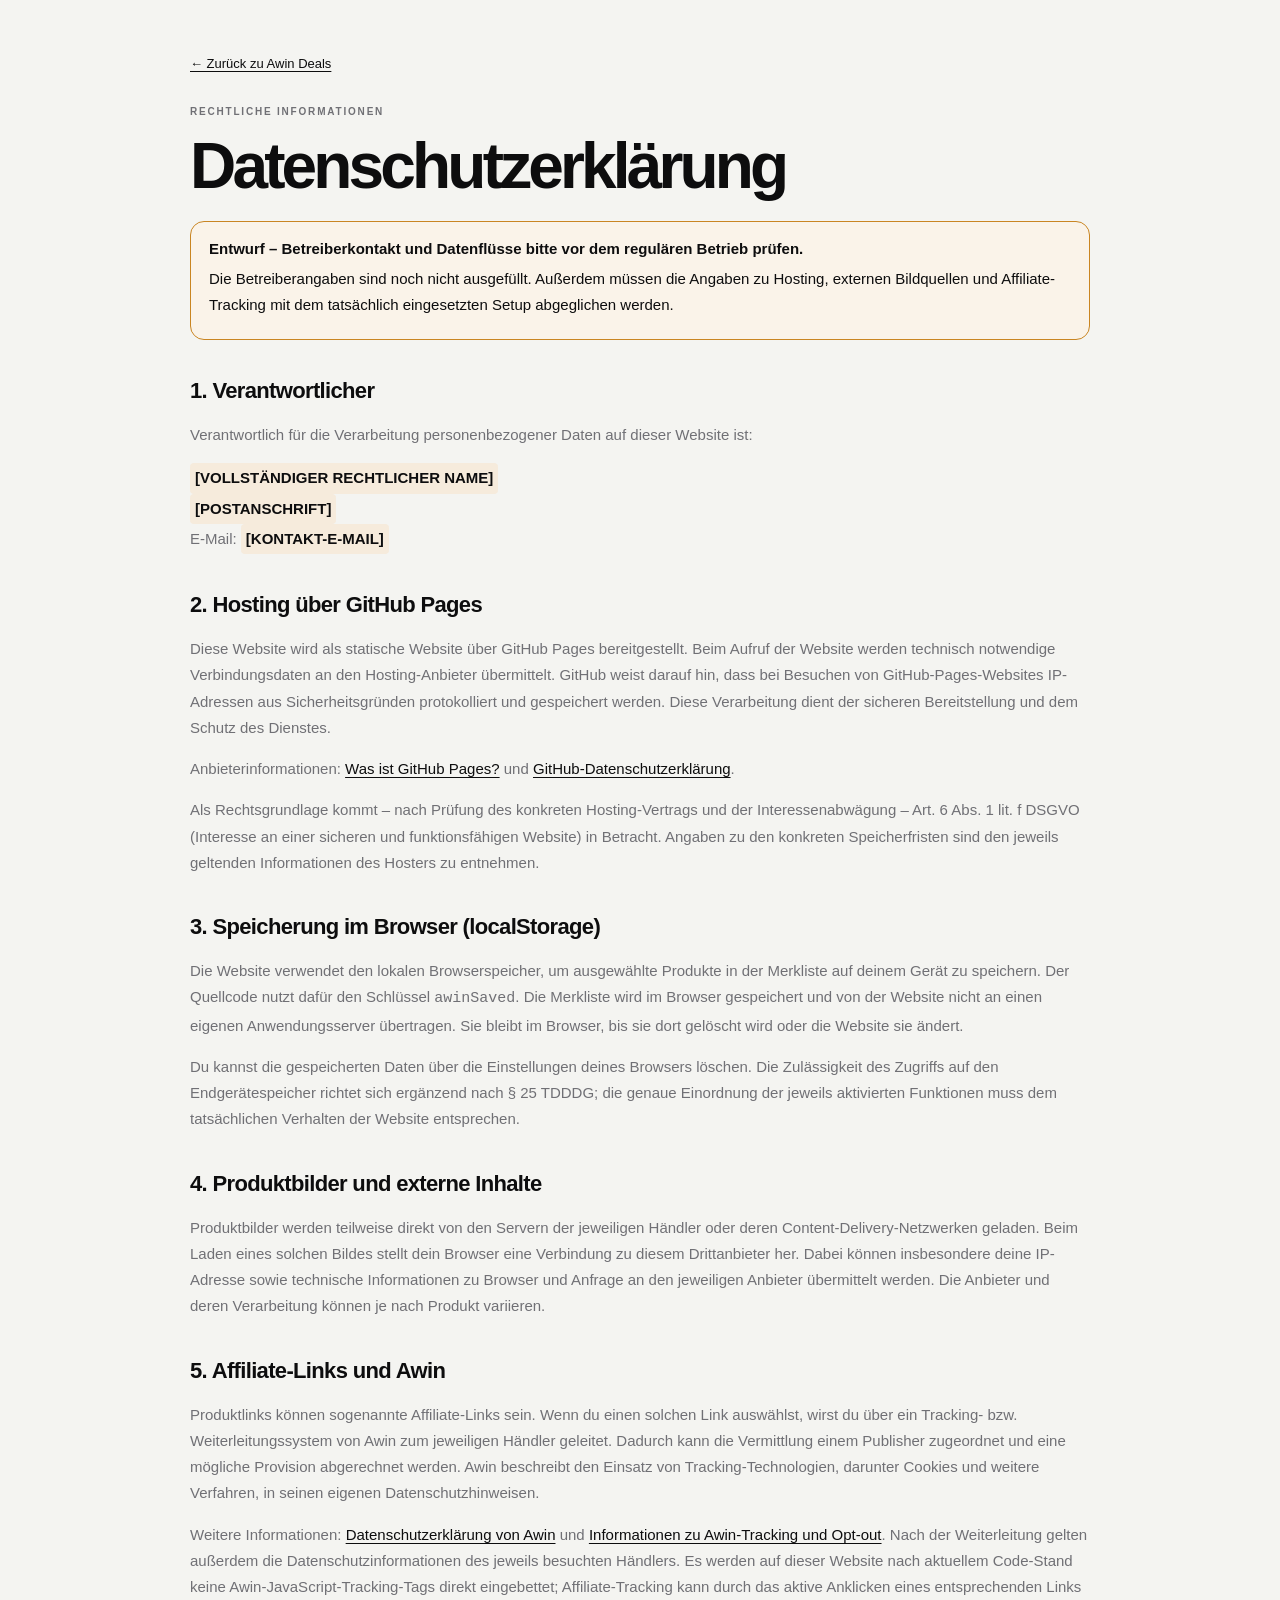
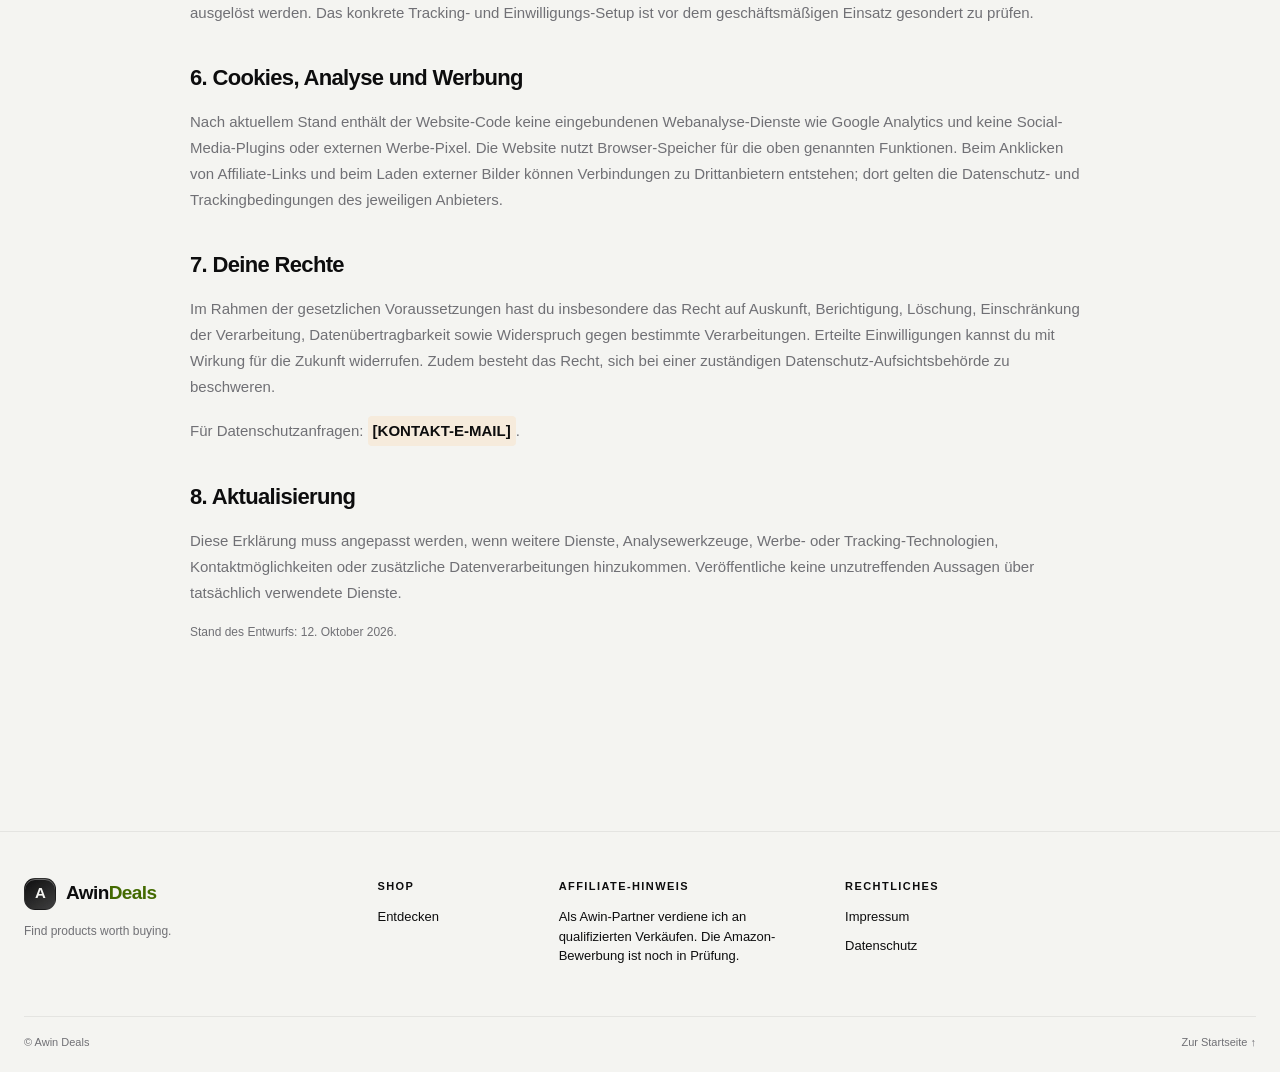
<file: datenschutz.html>
<!doctype html>
<html lang="de" data-theme="light">
<head>
  <meta charset="utf-8">
  <meta name="viewport" content="width=device-width, initial-scale=1">
  <meta name="description" content="Datenschutzhinweise von Awin Deals.">
  <title>Datenschutz — Awin Deals</title>
  <link rel="stylesheet" href="style.css">
</head>
<body>
  <main class="legal-document shell">
    <a class="back-link" href="index.html#top">← Zurück zu Awin Deals</a>
    <div class="eyebrow">RECHTLICHE INFORMATIONEN</div>
    <h1>Datenschutzerklärung</h1>
    <div class="legal-warning">
      <strong>Entwurf – Betreiberkontakt und Datenflüsse bitte vor dem regulären Betrieb prüfen.</strong>
      <p>Die Betreiberangaben sind noch nicht ausgefüllt. Außerdem müssen die Angaben zu Hosting, externen Bildquellen und Affiliate-Tracking mit dem tatsächlich eingesetzten Setup abgeglichen werden.</p>
    </div>

    <h2>1. Verantwortlicher</h2>
    <p>Verantwortlich für die Verarbeitung personenbezogener Daten auf dieser Website ist:</p>
    <p><span class="placeholder">[VOLLSTÄNDIGER RECHTLICHER NAME]</span><br>
    <span class="placeholder">[POSTANSCHRIFT]</span><br>
    E-Mail: <span class="placeholder">[KONTAKT-E-MAIL]</span></p>

    <h2>2. Hosting über GitHub Pages</h2>
    <p>Diese Website wird als statische Website über GitHub Pages bereitgestellt. Beim Aufruf der Website werden technisch notwendige Verbindungsdaten an den Hosting-Anbieter übermittelt. GitHub weist darauf hin, dass bei Besuchen von GitHub-Pages-Websites IP-Adressen aus Sicherheitsgründen protokolliert und gespeichert werden. Diese Verarbeitung dient der sicheren Bereitstellung und dem Schutz des Dienstes.</p>
    <p>Anbieterinformationen: <a href="https://docs.github.com/de/pages/getting-started-with-github-pages/what-is-github-pages" target="_blank" rel="noopener noreferrer">Was ist GitHub Pages?</a> und <a href="https://docs.github.com/en/site-policy/privacy-policies/github-privacy-statement" target="_blank" rel="noopener noreferrer">GitHub-Datenschutzerklärung</a>.</p>
    <p>Als Rechtsgrundlage kommt – nach Prüfung des konkreten Hosting-Vertrags und der Interessenabwägung – Art. 6 Abs. 1 lit. f DSGVO (Interesse an einer sicheren und funktionsfähigen Website) in Betracht. Angaben zu den konkreten Speicherfristen sind den jeweils geltenden Informationen des Hosters zu entnehmen.</p>

    <h2>3. Speicherung im Browser (localStorage)</h2>
    <p>Die Website verwendet den lokalen Browserspeicher, um ausgewählte Produkte in der Merkliste auf deinem Gerät zu speichern. Der Quellcode nutzt dafür den Schlüssel <code>awinSaved</code>. Die Merkliste wird im Browser gespeichert und von der Website nicht an einen eigenen Anwendungsserver übertragen. Sie bleibt im Browser, bis sie dort gelöscht wird oder die Website sie ändert.</p>
    <p>Du kannst die gespeicherten Daten über die Einstellungen deines Browsers löschen. Die Zulässigkeit des Zugriffs auf den Endgerätespeicher richtet sich ergänzend nach § 25 TDDDG; die genaue Einordnung der jeweils aktivierten Funktionen muss dem tatsächlichen Verhalten der Website entsprechen.</p>

    <h2>4. Produktbilder und externe Inhalte</h2>
    <p>Produktbilder werden teilweise direkt von den Servern der jeweiligen Händler oder deren Content-Delivery-Netzwerken geladen. Beim Laden eines solchen Bildes stellt dein Browser eine Verbindung zu diesem Drittanbieter her. Dabei können insbesondere deine IP-Adresse sowie technische Informationen zu Browser und Anfrage an den jeweiligen Anbieter übermittelt werden. Die Anbieter und deren Verarbeitung können je nach Produkt variieren.</p>

    <h2>5. Affiliate-Links und Awin</h2>
    <p>Produktlinks können sogenannte Affiliate-Links sein. Wenn du einen solchen Link auswählst, wirst du über ein Tracking- bzw. Weiterleitungssystem von Awin zum jeweiligen Händler geleitet. Dadurch kann die Vermittlung einem Publisher zugeordnet und eine mögliche Provision abgerechnet werden. Awin beschreibt den Einsatz von Tracking-Technologien, darunter Cookies und weitere Verfahren, in seinen eigenen Datenschutzhinweisen.</p>
    <p>Weitere Informationen: <a href="https://www.awin.com/de/datenschutzerklarung" target="_blank" rel="noopener noreferrer">Datenschutzerklärung von Awin</a> und <a href="https://www.awin.com/de/rechtliches/optout" target="_blank" rel="noopener noreferrer">Informationen zu Awin-Tracking und Opt-out</a>. Nach der Weiterleitung gelten außerdem die Datenschutzinformationen des jeweils besuchten Händlers. Es werden auf dieser Website nach aktuellem Code-Stand keine Awin-JavaScript-Tracking-Tags direkt eingebettet; Affiliate-Tracking kann durch das aktive Anklicken eines entsprechenden Links ausgelöst werden. Das konkrete Tracking- und Einwilligungs-Setup ist vor dem geschäftsmäßigen Einsatz gesondert zu prüfen.</p>

    <h2>6. Cookies, Analyse und Werbung</h2>
    <p>Nach aktuellem Stand enthält der Website-Code keine eingebundenen Webanalyse-Dienste wie Google Analytics und keine Social-Media-Plugins oder externen Werbe-Pixel. Die Website nutzt Browser-Speicher für die oben genannten Funktionen. Beim Anklicken von Affiliate-Links und beim Laden externer Bilder können Verbindungen zu Drittanbietern entstehen; dort gelten die Datenschutz- und Trackingbedingungen des jeweiligen Anbieters.</p>

    <h2>7. Deine Rechte</h2>
    <p>Im Rahmen der gesetzlichen Voraussetzungen hast du insbesondere das Recht auf Auskunft, Berichtigung, Löschung, Einschränkung der Verarbeitung, Datenübertragbarkeit sowie Widerspruch gegen bestimmte Verarbeitungen. Erteilte Einwilligungen kannst du mit Wirkung für die Zukunft widerrufen. Zudem besteht das Recht, sich bei einer zuständigen Datenschutz-Aufsichtsbehörde zu beschweren.</p>
    <p>Für Datenschutzanfragen: <span class="placeholder">[KONTAKT-E-MAIL]</span>.</p>

    <h2>8. Aktualisierung</h2>
    <p>Diese Erklärung muss angepasst werden, wenn weitere Dienste, Analysewerkzeuge, Werbe- oder Tracking-Technologien, Kontaktmöglichkeiten oder zusätzliche Datenverarbeitungen hinzukommen. Veröffentliche keine unzutreffenden Aussagen über tatsächlich verwendete Dienste.</p>
    <p class="updated">Stand des Entwurfs: 12. Oktober 2026.</p>
  </main>
  <footer class="site-footer">
    <div class="shell footer-top">
      <div><a class="brand" href="index.html#top"><span class="brand-mark">A</span><span class="brand-name">Awin<span>Deals</span></span></a><p>Find products worth buying.</p></div>
      <div class="footer-group"><strong>Shop</strong><a href="index.html#discover">Entdecken</a></div>
      <div class="footer-group"><strong>Affiliate-Hinweis</strong><span>Als Awin-Partner verdiene ich an qualifizierten Verkäufen. Die Amazon-Bewerbung ist noch in Prüfung.</span></div>
      <div class="footer-group"><strong>Rechtliches</strong><a href="impressum.html">Impressum</a><a href="datenschutz.html">Datenschutz</a></div>
    </div>
    <div class="shell footer-bottom"><span>© Awin Deals</span><a href="index.html#top">Zur Startseite ↑</a></div>
  </footer>
</body>
</html>
</file>
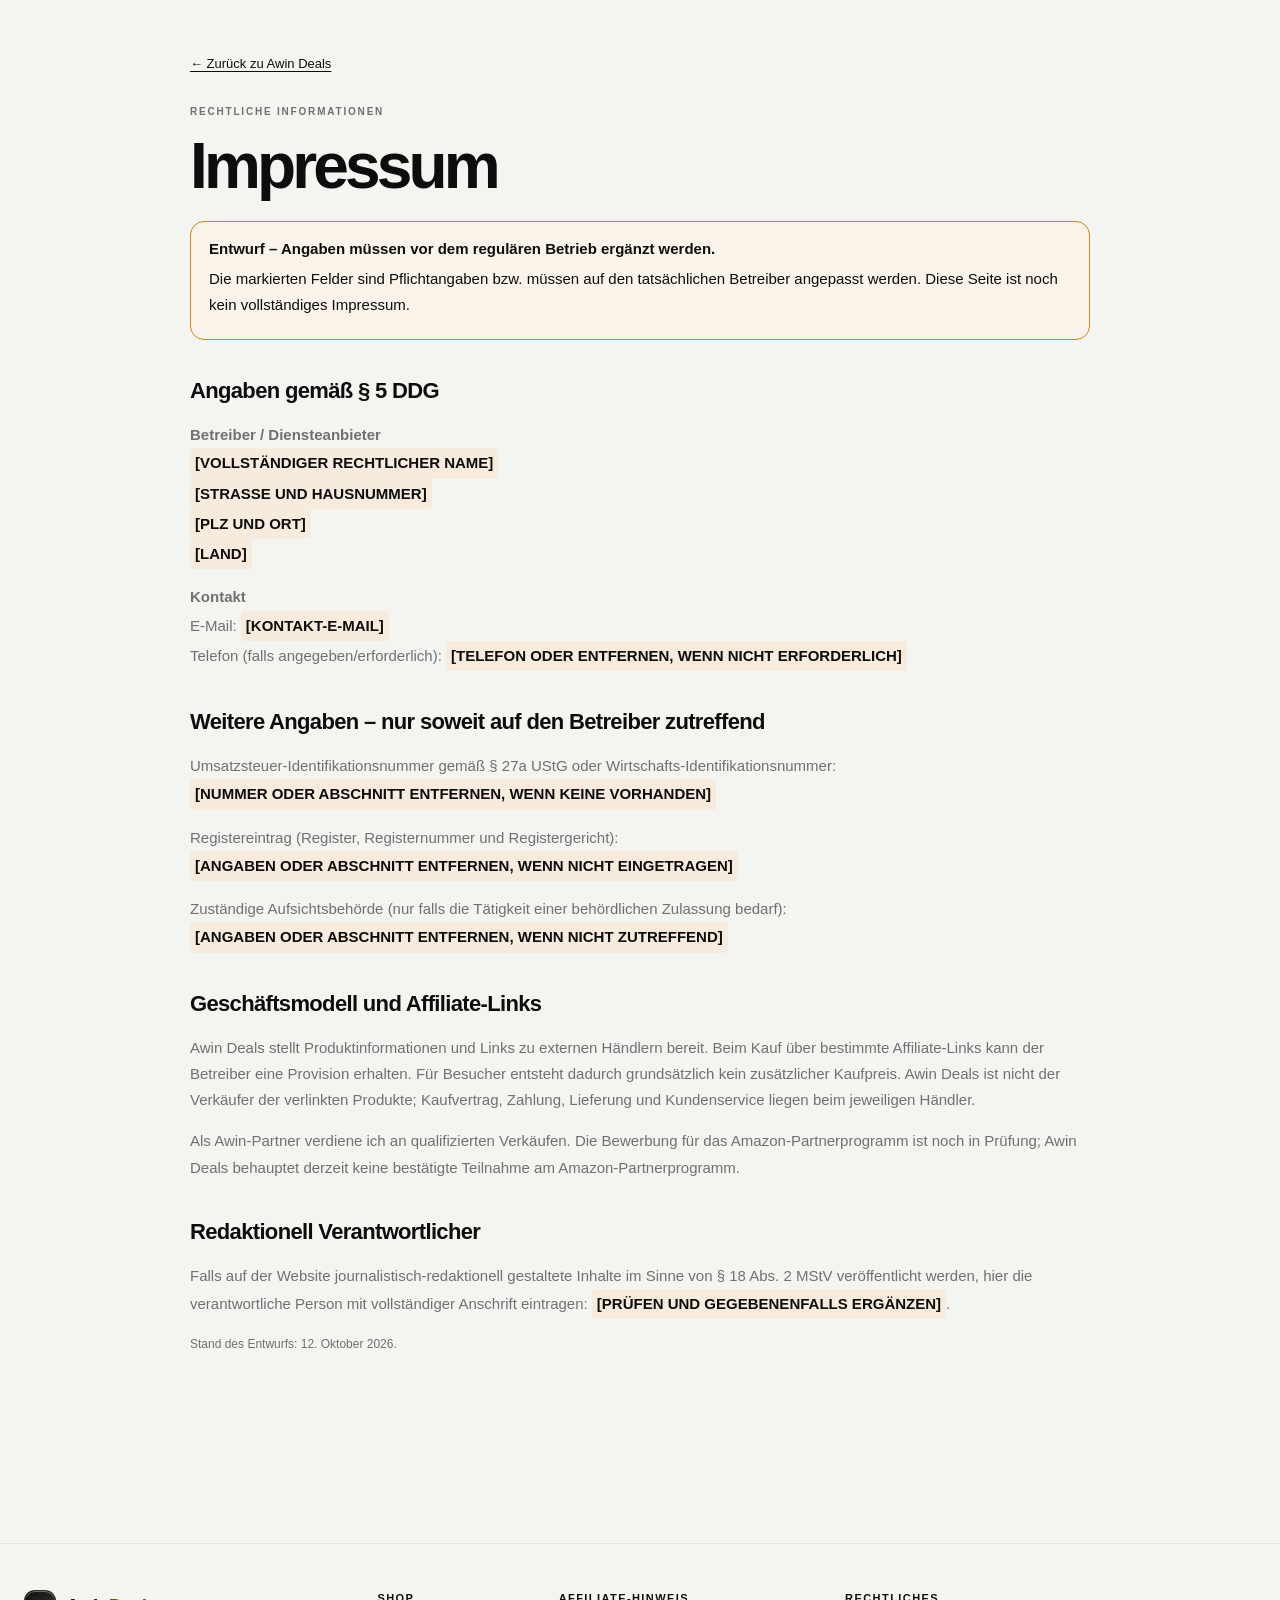
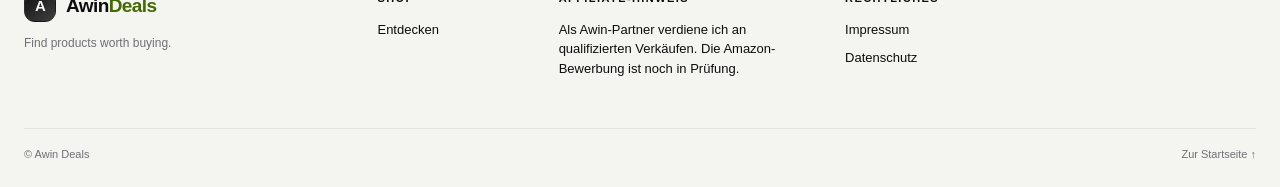
<file: impressum.html>
<!doctype html>
<html lang="de" data-theme="light">
<head>
  <meta charset="utf-8">
  <meta name="viewport" content="width=device-width, initial-scale=1">
  <meta name="description" content="Impressum von Awin Deals.">
  <title>Impressum — Awin Deals</title>
  <link rel="stylesheet" href="style.css">
</head>
<body>
  <main class="legal-document shell">
    <a class="back-link" href="index.html#top">← Zurück zu Awin Deals</a>
    <div class="eyebrow">RECHTLICHE INFORMATIONEN</div>
    <h1>Impressum</h1>
    <div class="legal-warning">
      <strong>Entwurf – Angaben müssen vor dem regulären Betrieb ergänzt werden.</strong>
      <p>Die markierten Felder sind Pflichtangaben bzw. müssen auf den tatsächlichen Betreiber angepasst werden. Diese Seite ist noch kein vollständiges Impressum.</p>
    </div>
    <h2>Angaben gemäß § 5 DDG</h2>
    <p>
      <strong>Betreiber / Diensteanbieter</strong><br>
      <span class="placeholder">[VOLLSTÄNDIGER RECHTLICHER NAME]</span><br>
      <span class="placeholder">[STRASSE UND HAUSNUMMER]</span><br>
      <span class="placeholder">[PLZ UND ORT]</span><br>
      <span class="placeholder">[LAND]</span>
    </p>
    <p>
      <strong>Kontakt</strong><br>
      E-Mail: <span class="placeholder">[KONTAKT-E-MAIL]</span><br>
      Telefon (falls angegeben/erforderlich): <span class="placeholder">[TELEFON ODER ENTFERNEN, WENN NICHT ERFORDERLICH]</span>
    </p>
    <h2>Weitere Angaben – nur soweit auf den Betreiber zutreffend</h2>
    <p>
      Umsatzsteuer-Identifikationsnummer gemäß § 27a UStG oder Wirtschafts-Identifikationsnummer: <span class="placeholder">[NUMMER ODER ABSCHNITT ENTFERNEN, WENN KEINE VORHANDEN]</span>
    </p>
    <p>
      Registereintrag (Register, Registernummer und Registergericht): <span class="placeholder">[ANGABEN ODER ABSCHNITT ENTFERNEN, WENN NICHT EINGETRAGEN]</span>
    </p>
    <p>
      Zuständige Aufsichtsbehörde (nur falls die Tätigkeit einer behördlichen Zulassung bedarf): <span class="placeholder">[ANGABEN ODER ABSCHNITT ENTFERNEN, WENN NICHT ZUTREFFEND]</span>
    </p>
    <h2>Geschäftsmodell und Affiliate-Links</h2>
    <p>Awin Deals stellt Produktinformationen und Links zu externen Händlern bereit. Beim Kauf über bestimmte Affiliate-Links kann der Betreiber eine Provision erhalten. Für Besucher entsteht dadurch grundsätzlich kein zusätzlicher Kaufpreis. Awin Deals ist nicht der Verkäufer der verlinkten Produkte; Kaufvertrag, Zahlung, Lieferung und Kundenservice liegen beim jeweiligen Händler.</p>
    <p>Als Awin-Partner verdiene ich an qualifizierten Verkäufen. Die Bewerbung für das Amazon-Partnerprogramm ist noch in Prüfung; Awin Deals behauptet derzeit keine bestätigte Teilnahme am Amazon-Partnerprogramm.</p>
    <h2>Redaktionell Verantwortlicher</h2>
    <p>Falls auf der Website journalistisch-redaktionell gestaltete Inhalte im Sinne von § 18 Abs. 2 MStV veröffentlicht werden, hier die verantwortliche Person mit vollständiger Anschrift eintragen: <span class="placeholder">[PRÜFEN UND GEGEBENENFALLS ERGÄNZEN]</span>.</p>
    <p class="updated">Stand des Entwurfs: 12. Oktober 2026.</p>
  </main>
  <footer class="site-footer">
    <div class="shell footer-top">
      <div><a class="brand" href="index.html#top"><span class="brand-mark">A</span><span class="brand-name">Awin<span>Deals</span></span></a><p>Find products worth buying.</p></div>
      <div class="footer-group"><strong>Shop</strong><a href="index.html#discover">Entdecken</a></div>
      <div class="footer-group"><strong>Affiliate-Hinweis</strong><span>Als Awin-Partner verdiene ich an qualifizierten Verkäufen. Die Amazon-Bewerbung ist noch in Prüfung.</span></div>
      <div class="footer-group"><strong>Rechtliches</strong><a href="impressum.html">Impressum</a><a href="datenschutz.html">Datenschutz</a></div>
    </div>
    <div class="shell footer-bottom"><span>© Awin Deals</span><a href="index.html#top">Zur Startseite ↑</a></div>
  </footer>
</body>
</html>
</file>
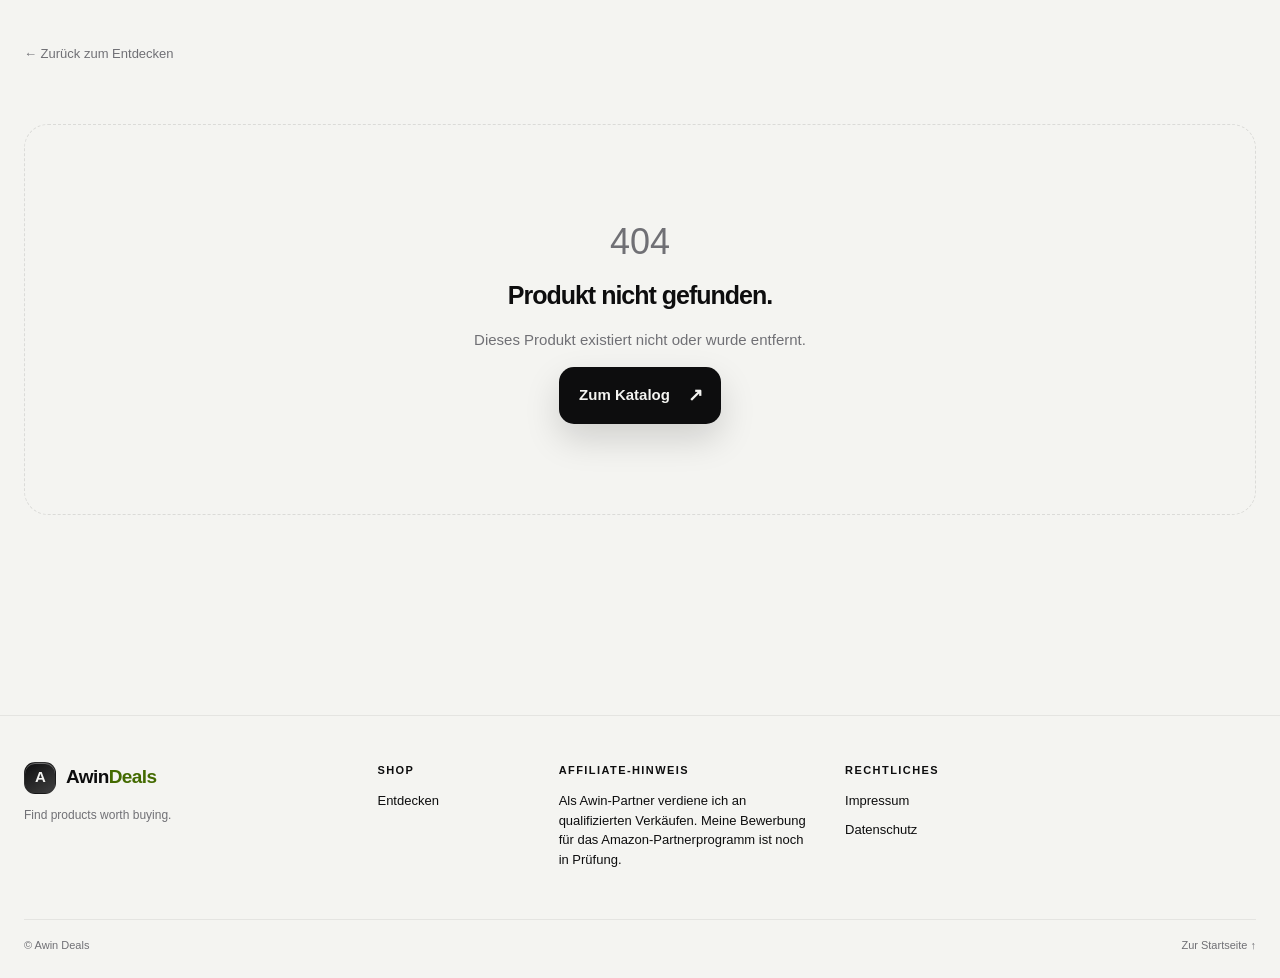
<file: product.html>
<!doctype html>
<html lang="de" data-theme="light">
<head>
  <meta charset="utf-8">
  <meta name="viewport" content="width=device-width, initial-scale=1, viewport-fit=cover">
  <meta name="description" content="Produktdetails bei Awin Deals.">
  <meta name="theme-color" content="#f4f4f1" id="themeColor">
  <meta name="apple-mobile-web-app-capable" content="yes">
  <meta name="apple-mobile-web-app-status-bar-style" content="black-translucent">
  <meta name="apple-mobile-web-app-title" content="Awin Deals">
  <meta name="mobile-web-app-capable" content="yes">
  <meta name="color-scheme" content="dark light">
  <link rel="manifest" href="manifest.json">
  <link rel="icon" href="favicon.svg" type="image/svg+xml">
  <title>Produkt — Awin Deals</title>
  <link rel="preconnect" href="https://naveetech.de">
  <link rel="preconnect" href="https://www.sportspar.de">
  <link rel="dns-prefetch" href="//naveetech.de">
  <link rel="dns-prefetch" href="//www.sportspar.de">
  <link rel="stylesheet" href="style.css">
</head>
<body>
  <main class="detail-shell">
    <a class="back-link" href="index.html#discover">← Zurück zum Entdecken</a>
    <div id="loading" class="detail-loading">Produkt wird geladen …</div>

    <section id="productDetail" class="detail-grid" hidden>
      <div>
        <div class="gallery" id="gallery">
          <div class="gallery-main">
            <span class="gallery-count" id="galleryCount" aria-live="polite">1 / 1</span>
            <button class="gallery-arrow left" id="prev" type="button" aria-label="Vorheriges Bild">‹</button>
            <div class="gallery-stage" id="stage"><img id="mainImage" alt=""></div>
            <button class="gallery-arrow right" id="next" type="button" aria-label="Nächstes Bild">›</button>
          </div>
          <div class="thumbs" id="thumbs"></div>
          <div class="gallery-dots" id="dots"></div>
        </div>
      </div>

      <div class="detail-copy">
        <div class="detail-meta"><a id="merchant" href="#" target="_blank" rel="noopener noreferrer"></a><span id="badge" hidden></span></div>
        <h1 id="name"></h1>
        <p id="description" class="detail-description"></p>
        <div class="detail-price"><strong id="price"></strong><s id="oldPrice" hidden></s></div>
        <div id="highlights" class="highlights"></div>

        <div class="detail-actions">
          <a id="affiliate" class="primary-btn" href="#" target="_blank" rel="sponsored noopener noreferrer">Zum Händler <span>↗</span></a>
          <button id="saveProduct" class="secondary-btn" type="button">♡ Merkliste</button>
        </div>
        <p class="affiliate-note">Affiliate-Link: Beim Kauf über diesen Link kann Awin Deals eine Provision erhalten. Für dich entsteht dadurch kein Aufpreis.</p>
      </div>
    </section>

    <section id="relatedSection" class="related-section" hidden>
      <div class="section-heading compact"><div><div class="eyebrow">WEITER ENTDECKEN</div><h2>Das könnte dich auch interessieren.</h2></div><a class="section-link" href="index.html#discover">Mehr Produkte <span>↗</span></a></div>
      <div id="relatedGrid" class="product-grid"></div>
    </section>

    <section id="notFound" class="empty-state not-found" hidden>
      <div class="empty-glyph">404</div><h3>Produkt nicht gefunden.</h3><p>Dieses Produkt existiert nicht oder wurde entfernt.</p><a class="primary-btn" href="index.html#discover">Zum Katalog <span>↗</span></a>
    </section>
  </main>

  <aside class="drawer" id="savedDrawer" aria-hidden="true">
    <div class="drawer-scrim" id="drawerScrim"></div>
    <div class="drawer-panel"><div class="drawer-header"><div><div class="eyebrow">DEINE AUSWAHL</div><h2>Merkliste</h2></div><button class="drawer-close" id="drawerClose" type="button" aria-label="Merkliste schließen">×</button></div><div id="savedList" class="drawer-list"></div></div>
  </aside>

  <footer class="site-footer">
    <div class="shell footer-top">
      <div>
        <a class="brand" href="index.html#top"><span class="brand-mark">A</span><span class="brand-name">Awin<span>Deals</span></span></a>
        <p>Find products worth buying.</p>
      </div>
      <div class="footer-group"><strong>Shop</strong><a href="index.html#discover">Entdecken</a></div>
      <div class="footer-group"><strong>Affiliate-Hinweis</strong><span>Als Awin-Partner verdiene ich an qualifizierten Verkäufen. Meine Bewerbung für das Amazon-Partnerprogramm ist noch in Prüfung.</span></div>
      <div class="footer-group"><strong>Rechtliches</strong><a href="impressum.html">Impressum</a><a href="datenschutz.html">Datenschutz</a></div>
    </div>
    <div class="shell footer-bottom"><span>© Awin Deals</span><a href="index.html#top">Zur Startseite ↑</a></div>
  </footer>

  <script src="product.js"></script>
</body>
</html>
</file>
<file: style.css>
*{box-sizing:border-box}
:root{
  color-scheme:dark;
  --bg:#080808;
  --bg-elev:#0d0d0e;
  --surface:#111112;
  --surface-2:#151517;
  --text:#f5f5f4;
  --muted:#9b9b9d;
  --faint:#66666a;
  --line:rgba(255,255,255,.10);
  --line-soft:rgba(255,255,255,.065);
  --glass:rgba(18,18,20,.58);
  --glass-strong:rgba(24,24,27,.72);
  --accent:#d8ff63;
  --accent-soft:rgba(216,255,99,.12);
  --shadow:0 30px 90px rgba(0,0,0,.45);
  --radius:28px;
  --max:1240px;
  --nav-h:76px;
  --ease:cubic-bezier(.2,.75,.2,1);
}
html[data-theme="light"]{
  color-scheme:light;
  --bg:#f4f4f1;
  --bg-elev:#fafaf7;
  --surface:#fff;
  --surface-2:#f8f8f4;
  --text:#0d0d0e;
  --muted:#707075;
  --faint:#a0a0a3;
  --line:rgba(0,0,0,.10);
  --line-soft:rgba(0,0,0,.065);
  --glass:rgba(255,255,255,.62);
  --glass-strong:rgba(255,255,255,.80);
  --accent:#436a00;
  --accent-soft:rgba(67,106,0,.12);
  --shadow:0 30px 90px rgba(0,0,0,.13);
}
html{scroll-behavior:smooth}
body{margin:0;background:var(--bg);color:var(--text);font:500 15px/1.5 Inter,ui-sans-serif,-apple-system,BlinkMacSystemFont,"Segoe UI",sans-serif;min-height:100vh;overflow-x:hidden}
body.drawer-open{overflow:hidden}
a{text-decoration:none;color:inherit}
button,input,select{font:inherit}
button{color:inherit}
svg{width:20px;height:20px;fill:none;stroke:currentColor;stroke-width:1.8;stroke-linecap:round;stroke-linejoin:round}
.shell{width:min(var(--max),calc(100% - 48px));margin-inline:auto}
.ambient{position:fixed;z-index:-2;pointer-events:none;filter:blur(70px);opacity:.35;border-radius:999px}
.ambient-one{width:420px;height:420px;top:4vh;right:4vw;background:rgba(150,255,50,.10)}
.ambient-two{width:360px;height:360px;left:-10vw;top:45vh;background:rgba(120,160,255,.08)}
.grain{position:fixed;inset:0;z-index:50;pointer-events:none;opacity:.028;background-image:url("data:image/svg+xml,%3Csvg viewBox='0 0 180 180' xmlns='http://www.w3.org/2000/svg'%3E%3Cfilter id='n'%3E%3CfeTurbulence type='fractalNoise' baseFrequency='.85' numOctaves='4' stitchTiles='stitch'/%3E%3C/filter%3E%3Crect width='100%25' height='100%25' filter='url(%23n)' opacity='.7'/%3E%3C/svg%3E")}
.site-header{position:sticky;top:0;z-index:30;background:color-mix(in srgb,var(--bg) 76%,transparent);border-bottom:1px solid var(--line-soft);backdrop-filter:blur(22px) saturate(145%)}
.nav-shell{height:var(--nav-h);display:grid;grid-template-columns:1fr auto 1fr;align-items:center}
.brand{display:inline-flex;align-items:center;gap:10px;width:max-content;font-weight:800;letter-spacing:-.04em}
.brand-mark{display:grid;place-items:center;width:32px;height:32px;border:1px solid var(--line);border-radius:11px;background:linear-gradient(145deg,var(--text),color-mix(in srgb,var(--text) 78%,transparent));color:var(--bg);font-size:15px;box-shadow:inset 0 1px 0 rgba(255,255,255,.35)}
.brand-name{font-size:19px}
.brand-name span{color:var(--accent)}
.main-nav{display:flex;align-items:center;gap:6px;padding:5px;border:1px solid var(--line-soft);border-radius:999px;background:var(--glass)}
.nav-item{padding:9px 14px;border-radius:999px;color:var(--muted);font-size:13px;transition:.25s var(--ease)}
.nav-item:hover,.nav-item.active{color:var(--text);background:var(--surface-2)}
.nav-tools{display:flex;justify-content:flex-end;gap:6px}
.icon-btn,.saved-btn{border:1px solid var(--line-soft);background:var(--glass);width:42px;height:42px;border-radius:14px;display:grid;place-items:center;cursor:pointer;transition:transform .25s var(--ease),border-color .25s,background .25s}
.icon-btn:hover,.saved-btn:hover{transform:translateY(-2px);border-color:var(--line)}
.saved-btn{position:relative}
.saved-btn span{position:absolute;right:4px;top:4px;min-width:16px;height:16px;padding:0 4px;display:grid;place-items:center;border-radius:999px;background:var(--accent);color:var(--bg);font-size:9px;font-weight:900}
.theme-sun{display:none}.theme-moon{display:block}
html[data-theme="light"] .theme-sun{display:block}
html[data-theme="light"] .theme-moon{display:none}
.search-panel{border-top:1px solid var(--line-soft);padding:12px 0 14px}
.search-box{height:54px;display:flex;align-items:center;gap:12px;padding:0 14px;border:1px solid var(--line);border-radius:16px;background:var(--surface);box-shadow:var(--shadow)}
.search-box svg{color:var(--muted);flex:0 0 auto}
.search-box input{min-width:0;flex:1;border:0;background:none;outline:none;color:var(--text);font-size:16px}
.search-box input::placeholder{color:var(--faint)}
.search-box button{border:0;background:none;color:var(--muted);cursor:pointer;font-size:11px;letter-spacing:.08em}
.hero{min-height:100svh;display:grid;grid-template-columns:.82fr 1.18fr;gap:40px;align-items:center;padding:64px 0 80px}
.hero-copy{position:relative;z-index:4;max-width:610px}
.eyebrow{font-size:10px;letter-spacing:.18em;font-weight:900;color:var(--muted)}
.hero h1{font-size:clamp(56px,7vw,102px);line-height:.90;letter-spacing:-.075em;margin:18px 0 22px;font-weight:800}
.hero h1 span{color:var(--muted)}
.hero p{max-width:520px;color:var(--muted);font-size:18px;line-height:1.65;margin:0}
.hero-actions{display:flex;align-items:center;gap:16px;margin-top:30px}
.primary-btn,.secondary-btn{border:0;cursor:pointer}
.primary-btn{display:inline-flex;align-items:center;gap:18px;padding:15px 18px 15px 20px;border-radius:15px;background:var(--text);color:var(--bg);font-weight:800;box-shadow:0 15px 35px rgba(0,0,0,.15);transition:transform .3s var(--ease),box-shadow .3s}
.primary-btn:hover{transform:translateY(-3px);box-shadow:0 22px 45px rgba(0,0,0,.22)}
.primary-btn span,.quiet-btn span{font-size:18px}
.quiet-btn{border:0;background:none;color:var(--muted);padding:14px 0;cursor:pointer}
.quiet-btn:hover{color:var(--text)}
.orbit{min-height:650px;position:relative;display:grid;place-items:center;perspective:1200px;transform-style:preserve-3d}
.orbit-floor{position:absolute;inset:15% 8% 4%;border-radius:50%;background:radial-gradient(ellipse at center,rgba(255,255,255,.05),transparent 64%);transform:rotateX(67deg) translateZ(-40px);filter:blur(1px)}
.orbit-ring{position:absolute;border:1px solid var(--line-soft);border-radius:50%;transform:rotateX(68deg) rotateZ(-12deg)}
.ring-one{width:90%;height:44%}.ring-two{width:67%;height:31%;opacity:.65}
.orbit-light{position:absolute;border-radius:50%;filter:blur(40px);opacity:.3}
.light-left{width:220px;height:220px;left:8%;top:25%;background:rgba(180,210,255,.12)}
.light-right{width:220px;height:220px;right:8%;bottom:15%;background:rgba(220,255,80,.10)}
.orbit-center{position:absolute;z-index:2;width:250px;height:250px;border:1px solid var(--line);border-radius:50%;display:grid;place-items:center;text-align:center;background:radial-gradient(circle at 35% 25%,rgba(255,255,255,.08),rgba(255,255,255,.02) 50%,transparent 70%);box-shadow:inset 0 1px 0 rgba(255,255,255,.08),0 25px 70px rgba(0,0,0,.15);transform:translateZ(25px)}
.orbit-center span{position:absolute;top:64px;font-size:9px;letter-spacing:.18em;color:var(--muted)}
.orbit-center strong{font-size:21px;line-height:1.02;letter-spacing:-.045em}
.orbit-center small{position:absolute;bottom:57px;color:var(--muted);font-size:10px}
.orbit-axis{position:absolute;height:1px;width:72%;background:linear-gradient(90deg,transparent,var(--line),transparent);transform:rotate(-15deg) translateZ(-4px)}
.hero-product{position:absolute;width:220px;z-index:5;transform-style:preserve-3d;transition:transform .65s var(--ease),filter .45s var(--ease);will-change:transform}
.hero-product.pos-a{left:5%;top:17%;--r:-8deg;--z:90px}
.hero-product.pos-b{right:2%;top:13%;--r:7deg;--z:125px}
.hero-product.pos-c{left:16%;bottom:9%;--r:6deg;--z:110px}
.hero-product.pos-d{right:15%;bottom:5%;--r:-6deg;--z:80px}
.hero-product-card{position:relative;padding:10px;border:1px solid var(--line);border-radius:22px;background:linear-gradient(145deg,color-mix(in srgb,var(--glass-strong) 88%,transparent),color-mix(in srgb,var(--glass) 74%,transparent));backdrop-filter:blur(20px) saturate(125%);box-shadow:0 30px 55px rgba(0,0,0,.24),inset 0 1px 0 rgba(255,255,255,.08);transform:rotate(var(--r)) translateZ(var(--z));transition:transform .45s var(--ease),box-shadow .45s var(--ease)}
.hero-product:hover .hero-product-card{transform:rotate(0deg) translateZ(calc(var(--z) + 20px)) scale(1.03);box-shadow:0 35px 70px rgba(0,0,0,.34),inset 0 1px 0 rgba(255,255,255,.12)}
.hero-product-image{aspect-ratio:1.04;display:grid;place-items:center;overflow:hidden;border-radius:15px;background:linear-gradient(145deg,var(--surface-2),var(--surface));}
.hero-product-image img{width:100%;height:100%;object-fit:contain;display:block;transition:transform .6s var(--ease)}
.hero-product:hover .hero-product-image img{transform:scale(1.06)}
.hero-product-meta{display:flex;align-items:center;justify-content:space-between;gap:10px;padding:11px 4px 2px}
.hero-product-meta strong{font-size:12px;white-space:nowrap;overflow:hidden;text-overflow:ellipsis}
.hero-price{font-size:11px;font-weight:900;flex:0 0 auto}
.hero-badge{position:absolute;left:18px;top:18px;padding:5px 7px;border-radius:999px;background:var(--text);color:var(--bg);font-size:9px;font-weight:900;letter-spacing:.03em}
.orbit-caption{position:absolute;bottom:2%;left:50%;transform:translateX(-50%);z-index:4;color:var(--muted);font-size:10px;letter-spacing:.12em;text-transform:uppercase}
.section{padding:90px 0 0;scroll-margin-top:90px}
.section-heading{display:flex;align-items:end;justify-content:space-between;gap:20px;margin-bottom:28px}
.section-heading.compact{margin-bottom:22px}
.section-heading h2{font-size:clamp(34px,4vw,52px);line-height:1;letter-spacing:-.065em;margin:10px 0 0}
.section-link{color:var(--muted);font-size:13px}.section-link span{margin-left:4px;color:var(--text)}
.focus-wrap{min-height:440px}
.focus-card{position:relative;min-height:440px;display:grid;grid-template-columns:1fr 1fr;overflow:hidden;border:1px solid var(--line);border-radius:32px;background:linear-gradient(135deg,var(--surface),var(--surface-2));box-shadow:var(--shadow)}
.focus-copy{position:relative;z-index:2;display:flex;flex-direction:column;justify-content:center;padding:54px}
.focus-copy .merchant{font-size:10px;text-transform:uppercase;letter-spacing:.15em;color:var(--muted);font-weight:900}
.focus-copy h3{font-size:clamp(34px,4vw,60px);line-height:.96;letter-spacing:-.06em;margin:10px 0 16px;max-width:620px}
.focus-copy p{max-width:480px;color:var(--muted);line-height:1.65;margin:0}
.focus-price{display:flex;align-items:baseline;gap:10px;margin-top:24px}.focus-price strong{font-size:28px}.focus-price s{color:var(--muted);font-size:14px}
.focus-actions{display:flex;gap:10px;margin-top:24px}.focus-visual{position:relative;display:grid;place-items:center;overflow:hidden}.focus-visual:before{content:"";position:absolute;width:68%;aspect-ratio:1;border-radius:50%;background:radial-gradient(circle,rgba(255,255,255,.16),transparent 64%);filter:blur(5px)}.focus-visual img{position:relative;z-index:2;width:80%;height:80%;object-fit:contain;filter:drop-shadow(0 40px 30px rgba(0,0,0,.32));transform:translateZ(0) rotate(-3deg);transition:transform .7s var(--ease)}.focus-card:hover .focus-visual img{transform:scale(1.05) rotate(0deg)}
.pill{position:absolute;right:28px;top:28px;z-index:3;padding:7px 9px;border:1px solid var(--line);border-radius:999px;background:var(--glass);backdrop-filter:blur(16px);font-size:10px;font-weight:900}
.category-rail{display:grid;grid-template-columns:repeat(5,minmax(0,1fr));gap:12px}
.category-tile{position:relative;min-height:138px;display:flex;flex-direction:column;justify-content:flex-end;padding:18px;border:1px solid var(--line);border-radius:22px;background:linear-gradient(145deg,var(--glass-strong),var(--surface));overflow:hidden;cursor:pointer;transition:transform .35s var(--ease),border-color .35s,background .35s}
.category-tile:before{content:"";position:absolute;width:100px;height:100px;border-radius:50%;right:-25px;top:-25px;background:radial-gradient(circle,var(--accent-soft),transparent 68%)}
.category-tile:hover,.category-tile.active{transform:translateY(-5px);border-color:color-mix(in srgb,var(--accent) 40%,var(--line))}
.category-tile strong{position:relative;font-size:16px;letter-spacing:-.02em}.category-tile span{position:relative;color:var(--muted);font-size:11px;margin-top:4px}
.discover{padding-bottom:80px}
.discover-heading{align-items:center;margin-bottom:18px}.discover-heading p{margin:8px 0 0;color:var(--muted);font-size:13px}
.sorter{display:flex;align-items:center;gap:10px;color:var(--muted);font-size:12px}.sorter select{border:1px solid var(--line);background:var(--surface);color:var(--text);padding:11px 32px 11px 13px;border-radius:12px;outline:none}
.filterbar{display:flex;flex-wrap:wrap;gap:8px;margin:0 0 24px}
.filter-chip,.filter-reset{border:1px solid var(--line);background:var(--surface);color:var(--muted);padding:10px 13px;border-radius:999px;cursor:pointer;font-size:12px;transition:.25s var(--ease)}
.filter-chip span{margin-left:3px}.filter-chip:hover,.filter-chip.active{color:var(--text);border-color:color-mix(in srgb,var(--accent) 35%,var(--line));background:color-mix(in srgb,var(--accent-soft) 45%,var(--surface))}
.filter-reset{margin-left:auto;background:transparent;border-color:transparent}.filter-reset:hover{color:var(--text)}
.filter-menu{margin:-12px 0 24px;padding:10px;display:flex;flex-wrap:wrap;gap:8px;border:1px solid var(--line);border-radius:18px;background:var(--glass-strong);backdrop-filter:blur(20px);box-shadow:var(--shadow)}
.filter-option{border:1px solid var(--line);background:var(--surface);padding:8px 10px;border-radius:10px;cursor:pointer;font-size:12px;color:var(--muted)}.filter-option.active{color:var(--text);border-color:color-mix(in srgb,var(--accent) 45%,var(--line))}
.product-grid{display:grid;grid-template-columns:repeat(3,minmax(0,1fr));gap:16px}
.product-card{position:relative;height:100%;border:1px solid var(--line);border-radius:24px;overflow:hidden;background:linear-gradient(145deg,var(--glass-strong),var(--surface));transition:transform .45s var(--ease),box-shadow .45s var(--ease),border-color .45s;box-shadow:0 10px 30px rgba(0,0,0,.08)}
.product-card:hover{transform:translateY(-7px);box-shadow:0 35px 70px rgba(0,0,0,.20);border-color:color-mix(in srgb,var(--text) 18%,var(--line))}
.product-card-main{display:flex;flex-direction:column;height:100%}
.product-media{position:relative;aspect-ratio:1.08;flex:0 0 auto;background:linear-gradient(145deg,var(--surface-2),var(--surface));overflow:hidden}
.product-media img{width:100%;height:100%;object-fit:contain;display:block;transition:transform .65s var(--ease)}
.product-card:hover .product-media img{transform:scale(1.045)}
.product-tag{position:absolute;left:14px;top:14px;padding:6px 8px;border-radius:999px;background:var(--text);color:var(--bg);font-size:9px;font-weight:900}
.product-body{padding:18px 18px 15px;display:flex;flex:1;min-height:172px;flex-direction:column}.merchant-line{display:flex;align-items:center;justify-content:space-between;gap:12px;color:var(--muted);font-size:10px;text-transform:uppercase;letter-spacing:.12em;font-weight:900}
.product-body h3{font-size:17px;line-height:1.14;letter-spacing:-.035em;margin:9px 0 7px;display:-webkit-box;-webkit-line-clamp:2;-webkit-box-orient:vertical;overflow:hidden}
.product-body p{margin:0;color:var(--muted);font-size:12px;line-height:1.55;display:-webkit-box;-webkit-line-clamp:2;-webkit-box-orient:vertical;overflow:hidden;min-height:37px}
.price-row{display:flex;align-items:baseline;gap:9px;margin-top:auto;padding-top:15px}.price-row strong{font-size:19px;letter-spacing:-.03em}.price-row s{font-size:12px;color:var(--muted)}
.card-save{position:absolute;right:14px;top:14px;z-index:6;width:auto;height:auto;min-width:0;padding:6px 9px;border:0;border-radius:999px;background:var(--text);color:var(--bg);display:grid;place-items:center;cursor:pointer;font-size:14px;line-height:1;box-shadow:none;transition:transform .25s var(--ease),background .25s var(--ease),color .25s var(--ease)}
.card-save:hover{transform:translateY(-2px) scale(1.03)}
.card-save.saved{background:var(--text);color:var(--bg)}
.empty-state{text-align:center;padding:90px 20px;border:1px dashed var(--line);border-radius:24px}.empty-glyph{font-size:36px;color:var(--muted)}.empty-state h3{font-size:25px;letter-spacing:-.04em;margin:8px 0}.empty-state p{color:var(--muted)}.secondary-btn{margin-top:8px;padding:11px 14px;border-radius:12px;border:1px solid var(--line);background:var(--surface);font-weight:800}
.about-section{padding-bottom:20px}.about-card{display:flex;align-items:end;justify-content:space-between;gap:40px;padding:54px;border:1px solid var(--line);border-radius:32px;background:linear-gradient(135deg,var(--surface),var(--surface-2));box-shadow:var(--shadow)}.about-card h2{font-size:clamp(34px,4vw,58px);letter-spacing:-.065em;line-height:.96;margin:12px 0 0}.about-card p{max-width:430px;color:var(--muted);margin:0;line-height:1.7}
.site-footer{margin-top:90px;border-top:1px solid var(--line-soft);padding:46px 0 24px}
.footer-top{display:grid;grid-template-columns:1.7fr .8fr 1.35fr 1fr 1fr;gap:28px}.footer-top p,.footer-note span,.footer-note{color:var(--muted);font-size:12px}.footer-group{display:flex;flex-direction:column;gap:9px;font-size:13px}.footer-group strong{color:var(--text);font-size:11px;text-transform:uppercase;letter-spacing:.13em;margin-bottom:4px}.footer-group a:hover{color:var(--accent)}
.footer-bottom{display:flex;justify-content:space-between;gap:20px;margin-top:50px;padding-top:17px;border-top:1px solid var(--line-soft);color:var(--muted);font-size:11px}.footer-bottom a:hover{color:var(--text)}
.drawer{position:fixed;inset:0;z-index:60;pointer-events:none;opacity:0;transition:opacity .25s}.drawer.open{pointer-events:auto;opacity:1}.drawer-scrim{position:absolute;inset:0;background:rgba(0,0,0,.45);backdrop-filter:blur(3px)}.drawer-panel{position:absolute;right:0;top:0;bottom:0;width:min(460px,100%);padding:26px;background:var(--bg-elev);border-left:1px solid var(--line);transform:translateX(100%);transition:transform .42s var(--ease);box-shadow:-30px 0 90px rgba(0,0,0,.32)}.drawer.open .drawer-panel{transform:none}.drawer-header{display:flex;align-items:flex-start;justify-content:space-between;padding-bottom:18px;border-bottom:1px solid var(--line)}.drawer-header h2{font-size:34px;letter-spacing:-.055em;margin:5px 0 0}.drawer-close{width:42px;height:42px;border:1px solid var(--line);border-radius:13px;background:var(--surface);cursor:pointer;font-size:26px}.drawer-list{padding-top:8px}.saved-item{display:grid;grid-template-columns:78px 1fr auto;gap:12px;align-items:center;padding:14px 0;border-bottom:1px solid var(--line-soft)}.saved-item img,.saved-placeholder{width:78px;height:78px;border-radius:14px;object-fit:contain;background:var(--surface-2)}.saved-copy{min-width:0}.saved-copy b{display:block;font-size:13px;line-height:1.25}.saved-copy span{display:block;color:var(--muted);font-size:12px;margin-top:6px}.saved-remove{border:0;background:none;color:var(--muted);cursor:pointer;font-size:21px}.saved-remove:hover{color:var(--text)}
.mobile-nav{display:none}
:focus-visible{outline:2px solid var(--accent);outline-offset:3px}
@media(max-width:1050px){.hero{grid-template-columns:1fr;padding-top:45px}.hero-copy{max-width:760px}.orbit{min-height:610px}.product-grid{grid-template-columns:repeat(2,minmax(0,1fr))}.category-rail{grid-template-columns:repeat(3,1fr)}}
@media(max-width:760px){.shell{width:min(100% - 28px,var(--max))}.site-header{--nav-h:66px}.nav-shell{height:66px}.main-nav{display:none}.brand-name{font-size:17px}.nav-tools{gap:5px}.icon-btn,.saved-btn{width:40px;height:40px;border-radius:13px}.hero{min-height:auto;padding:44px 0 26px;gap:18px}.hero h1{font-size:clamp(52px,15vw,78px)}.hero p{font-size:16px}.hero-actions{margin-top:24px}.quiet-btn{padding-inline:0}.orbit{min-height:520px;margin-inline:-7px}.orbit-center{width:170px;height:170px}.orbit-center span{top:42px;font-size:8px}.orbit-center strong{font-size:14px}.orbit-center small{bottom:36px;font-size:8px}.hero-product{width:155px}.hero-product.pos-a{left:0;top:6%;--z:60px}.hero-product.pos-b{right:0;top:4%;--z:70px}.hero-product.pos-c{left:6%;bottom:3%;--z:55px}.hero-product.pos-d{right:6%;bottom:1%;--z:58px}.hero-product-card{border-radius:17px;padding:7px}.hero-product-meta{padding:8px 2px 1px}.hero-product-meta strong{font-size:9px}.hero-price{font-size:9px}.hero-badge{left:11px;top:11px;padding:4px 5px;font-size:8px}.section{padding-top:68px}.section-heading{align-items:flex-start;flex-direction:column;margin-bottom:22px}.section-heading h2{font-size:40px}.section-link{display:none}.focus-card{grid-template-columns:1fr;min-height:0}.focus-copy{padding:28px}.focus-copy h3{font-size:43px}.focus-visual{min-height:320px}.focus-visual img{width:72%;height:80%}.category-rail{display:flex;overflow:auto;gap:10px;padding-bottom:5px;scroll-snap-type:x mandatory}.category-tile{flex:0 0 150px;min-height:120px;scroll-snap-align:start}.discover-heading{flex-direction:column}.sorter{width:100%;justify-content:space-between}.sorter select{flex:1}.filterbar{overflow:auto;flex-wrap:nowrap;padding-bottom:4px}.filter-reset{margin-left:0}.product-grid{grid-template-columns:1fr 1fr;gap:10px}.product-card{border-radius:18px}.product-body{padding:13px 12px 11px;min-height:108px}.product-body h3{font-size:14px}.product-body p{display:none}.price-row{margin-top:auto}.price-row strong{font-size:16px}.card-save{right:9px;top:9px;padding:5px 8px;font-size:13px}.about-card{display:block;padding:30px}.about-card p{margin-top:24px}.footer-top{grid-template-columns:1fr 1fr;gap:30px}.footer-note{grid-column:1 / -1}.mobile-nav{position:fixed;left:50%;width:min(330px,calc(100% - 40px));transform:translateX(-50%);bottom:max(9px,env(safe-area-inset-bottom));z-index:40;display:grid;grid-template-columns:repeat(3,1fr);padding:5px;border:1px solid var(--line);border-radius:16px;background:var(--glass-strong);backdrop-filter:blur(24px) saturate(145%);box-shadow:0 16px 45px rgba(0,0,0,.24)}.mobile-nav a,.mobile-nav button{position:relative;border:0;background:none;display:flex;align-items:center;justify-content:center;flex-direction:column;gap:2px;padding:5px;color:var(--muted);font-size:8px;cursor:pointer}.mobile-nav a:hover,.mobile-nav button:hover{color:var(--text)}.mobile-nav svg{width:15px;height:15px}.mobile-nav b{position:absolute;top:1px;right:24%;background:var(--accent);color:var(--bg);font-size:7px;border-radius:999px;min-width:12px;height:12px;display:grid;place-items:center}.site-footer{padding-bottom:86px}}
@media(max-width:450px){.hero-product{width:132px}.orbit{min-height:455px}.orbit-center{width:148px;height:148px}.hero-product-meta strong{max-width:70px}.product-tag{left:9px;top:9px}.product-body h3{font-size:13px}}
@media(prefers-reduced-motion:reduce){html{scroll-behavior:auto}*,*::before,*::after{animation-duration:.01ms!important;animation-iteration-count:1!important;transition-duration:.01ms!important}.hero-product,.product-card,.focus-visual img{transform:none!important}}
html[data-motion="off"] *,html[data-motion="off"] *::before,html[data-motion="off"] *::after{animation:none!important;transition:none!important}
html[data-theme="light"] .grain{opacity:.018}
@media(hover:none){.product-card:hover{transform:none;box-shadow:none}.hero-product:hover .hero-product-card{transform:rotate(var(--r)) translateZ(var(--z))}.focus-card:hover .focus-visual img{transform:none}}

/* Product detail */
.detail-shell{width:min(var(--max),calc(100% - 48px));margin:0 auto;padding:42px 0 110px}
.back-link{display:inline-flex;align-items:center;gap:8px;color:var(--muted);font-size:13px;margin-bottom:30px;transition:color .2s var(--ease)}
.back-link:hover{color:var(--text)}
.detail-grid{display:grid;grid-template-columns:minmax(0,1.08fr) minmax(360px,.92fr);gap:clamp(38px,6vw,90px);align-items:start}
.gallery{position:sticky;top:100px}
.gallery-main{position:relative;border:1px solid var(--line);border-radius:30px;overflow:hidden;background:linear-gradient(145deg,var(--surface),var(--surface-2));box-shadow:var(--shadow)}
.gallery-stage{aspect-ratio:1.04;display:grid;place-items:center;touch-action:pan-y}
.gallery-stage img{width:90%;height:90%;object-fit:contain;display:block;filter:drop-shadow(0 35px 28px rgba(0,0,0,.24));user-select:none}
.gallery-arrow{position:absolute;z-index:3;top:50%;transform:translateY(-50%);width:44px;height:44px;border:1px solid var(--line);border-radius:50%;background:var(--glass-strong);backdrop-filter:blur(18px);display:none;place-items:center;font-size:27px;cursor:pointer}
.gallery-main:hover .gallery-arrow{display:grid}
.gallery-arrow.left{left:16px}.gallery-arrow.right{right:16px}
.thumbs{display:flex;gap:9px;margin-top:10px;overflow:auto}
.thumb{width:72px;height:72px;flex:0 0 72px;padding:4px;border:1px solid var(--line);border-radius:13px;background:var(--surface);cursor:pointer;opacity:.62;transition:.25s var(--ease)}
.thumb.active,.thumb:hover{opacity:1;border-color:color-mix(in srgb,var(--text) 28%,var(--line))}
.thumb img{width:100%;height:100%;object-fit:contain;border-radius:9px}
.gallery-dots{display:none;justify-content:center;gap:5px;margin-top:12px}
.dot{width:6px;height:6px;border:0;border-radius:50%;padding:0;background:var(--faint)}.dot.active{background:var(--text);transform:scale(1.25)}
.detail-copy{padding-top:16px}
.detail-meta{display:flex;align-items:center;gap:9px;color:var(--muted);font-size:10px;text-transform:uppercase;letter-spacing:.14em;font-weight:900}
.detail-meta a:hover{color:var(--text)}
.detail-meta span{padding:5px 7px;border-radius:999px;background:var(--text);color:var(--bg);letter-spacing:.04em}
.detail-copy h1{font-size:clamp(42px,5vw,70px);line-height:.94;letter-spacing:-.065em;margin:15px 0 18px}
.detail-description{color:var(--muted);font-size:16px;line-height:1.7;max-width:620px}
.detail-price{display:flex;align-items:baseline;gap:12px;margin-top:28px}.detail-price strong{font-size:32px;letter-spacing:-.04em}.detail-price s{color:var(--muted);font-size:14px}
.highlights{display:grid;grid-template-columns:1fr 1fr;gap:8px;margin-top:28px}
.highlights span{padding:11px 12px;border:1px solid var(--line-soft);border-radius:12px;background:var(--surface);font-size:11px;color:var(--muted)}
.detail-actions{display:flex;gap:10px;margin-top:30px}.detail-actions .primary-btn{flex:1;justify-content:center}.detail-actions .secondary-btn{padding:15px 18px;border-radius:15px;background:var(--surface);border:1px solid var(--line);cursor:pointer;font-weight:800;transition:.25s var(--ease)}.detail-actions .secondary-btn:hover{transform:translateY(-2px)}.detail-actions .secondary-btn.saved{background:var(--accent-soft);color:var(--accent);border-color:color-mix(in srgb,var(--accent) 35%,var(--line))}
.affiliate-note{font-size:10px;line-height:1.6;color:var(--faint);margin-top:14px;max-width:600px}
.related-section{padding-top:90px}
[hidden]{display:none!important}
.detail-loading{min-height:45vh;display:grid;place-items:center;color:var(--muted)}
.not-found{margin-top:30px}
@media(max-width:900px){.detail-grid{grid-template-columns:1fr}.gallery{position:relative;top:auto}.detail-copy{padding-top:0}.gallery-arrow{display:grid}.related-section{padding-top:70px}}
@media(max-width:760px){.detail-shell{width:min(100% - 28px,var(--max));padding-top:28px;padding-bottom:95px}.back-link{margin-bottom:18px}.gallery-main{border-radius:22px}.gallery-stage{aspect-ratio:1/1}.thumbs{display:none}.gallery-dots{display:flex}.detail-copy h1{font-size:46px}.detail-description{font-size:15px}.highlights{grid-template-columns:1fr 1fr}.detail-actions{flex-direction:column}.detail-actions .primary-btn,.detail-actions .secondary-btn{width:100%;justify-content:center}.related-section{padding-top:65px}}
@media(max-width:420px){.highlights{grid-template-columns:1fr}.detail-copy h1{font-size:41px}}
/* Premium interaction layer */
.search-panel{animation:search-drop .32s var(--ease)}
@keyframes search-drop{from{opacity:0;transform:translateY(-8px)}to{opacity:1;transform:none}}
.product-card{content-visibility:auto;contain-intrinsic-size:320px 360px}
@media (hover:hover) and (pointer:fine){.product-card{transform-style:preserve-3d;will-change:transform}}
.product-card::after{content:"";position:absolute;inset:0;pointer-events:none;border-radius:inherit;opacity:0;background:radial-gradient(circle at var(--mx,50%) var(--my,20%),rgba(255,255,255,.11),transparent 30%);transition:opacity .25s ease;mix-blend-mode:screen}
.product-card.is-tilting::after{opacity:1}
.focus-card{transform-style:preserve-3d;will-change:transform}
.focus-visual img{transform-style:preserve-3d}
.gallery-main{transform-style:preserve-3d}
.gallery-stage img{transition:transform .55s var(--ease),filter .35s var(--ease)}
.gallery-main.is-zoomed .gallery-stage img{transform:scale(1.045)}
.gallery-count{position:absolute;right:16px;bottom:16px;z-index:4;padding:7px 9px;border:1px solid var(--line);border-radius:999px;background:var(--glass-strong);backdrop-filter:blur(16px);font-size:10px;color:var(--muted);letter-spacing:.08em}
@media(max-width:760px){.gallery-count{right:12px;bottom:12px}.product-card::after{display:none}}
@media(prefers-reduced-motion:reduce){.product-card,.focus-card{will-change:auto!important}.search-panel{animation:none!important}}

/* Hero upgrade */
.hero-kicker{display:flex;align-items:center;justify-content:space-between;gap:14px;max-width:530px}
.live-chip{display:inline-flex;align-items:center;gap:7px;padding:6px 9px;border:1px solid var(--line);border-radius:999px;background:var(--glass);backdrop-filter:blur(14px);font-size:9px;letter-spacing:.13em;color:var(--muted)}
.live-chip i{width:6px;height:6px;border-radius:50%;background:var(--accent);box-shadow:0 0 0 4px var(--accent-soft);animation:live-pulse 2.2s ease-in-out infinite}
@keyframes live-pulse{0%,100%{opacity:.65;transform:scale(.88)}50%{opacity:1;transform:scale(1)}}
.hero-stats{display:flex;gap:26px;margin-top:31px}
.hero-stats span{display:flex;flex-direction:column;gap:2px}
.hero-stats b{font-size:23px;letter-spacing:-.045em}
.hero-stats small{font-size:9px;letter-spacing:.12em;text-transform:uppercase;color:var(--muted)}
.reveal{opacity:0;transform:translateY(22px);transition:opacity .7s var(--ease),transform .7s var(--ease)}
.reveal.revealed{opacity:1;transform:none}
@media(max-width:760px){.hero-kicker{max-width:none}.hero-stats{gap:18px;margin-top:24px}.hero-stats b{font-size:20px}.hero-stats small{font-size:8px}}
@media(prefers-reduced-motion:reduce){.live-chip i{animation:none}.reveal{opacity:1;transform:none!important}}

/* Micro feedback + safe-area polish */
.card-save{overflow:hidden}
.card-save::after{content:"";position:absolute;inset:50%;width:0;height:0;border-radius:50%;background:var(--accent-soft);transform:translate(-50%,-50%);transition:width .35s var(--ease),height .35s var(--ease)}
.card-save.saved::after{width:170%;height:170%}
.card-save svg,.card-save{isolation:isolate}
.mobile-nav{padding-bottom:max(7px,calc(7px + env(safe-area-inset-bottom)))}
@media(max-width:760px){.mobile-nav{bottom:max(8px,env(safe-area-inset-bottom))}}

/* Refined sorting control */
.sorter{position:relative;display:flex;justify-content:flex-end}
.sort-trigger{display:inline-flex;align-items:center;gap:6px;min-height:36px;padding:0 12px;border:1px solid var(--line);border-radius:13px;background:var(--surface);color:var(--text);box-shadow:0 8px 24px rgba(0,0,0,.06);cursor:pointer;font:inherit;transition:.25s var(--ease)}
.sort-trigger:hover,.sort-trigger[aria-expanded="true"]{border-color:color-mix(in srgb,var(--accent) 35%,var(--line));background:color-mix(in srgb,var(--accent-soft) 30%,var(--surface));transform:translateY(-1px)}
.sort-trigger-label{font-size:10px;color:var(--text);font-weight:800;letter-spacing:-.01em}
.sort-chevron{font-size:14px;line-height:1;color:var(--muted);margin-left:2px;transform:translateY(-1px);transition:transform .2s var(--ease)}
.sort-trigger[aria-expanded="true"] .sort-chevron{transform:rotate(180deg) translateY(1px)}
.sort-menu{position:absolute;z-index:30;top:calc(100% + 8px);right:0;min-width:210px;padding:7px;border:1px solid var(--line);border-radius:18px;background:var(--glass-strong);backdrop-filter:blur(22px);-webkit-backdrop-filter:blur(22px);box-shadow:var(--shadow);display:grid;gap:3px}
.sort-menu button{width:100%;display:flex;align-items:center;justify-content:space-between;border:0;background:transparent;color:var(--muted);padding:11px 12px;border-radius:11px;cursor:pointer;font:inherit;font-size:12px;text-align:left}
.sort-menu button:hover{background:color-mix(in srgb,var(--accent-soft) 45%,transparent);color:var(--text)}
.sort-menu button.active{background:color-mix(in srgb,var(--accent-soft) 58%,transparent);color:var(--text);font-weight:800}
.sort-menu button.active::after{content:"✓";color:var(--accent);font-weight:900}
@media(max-width:760px){
  .section-heading.discover-heading{display:grid;grid-template-columns:minmax(0,1fr) auto;align-items:end;gap:10px}
  .discover-heading>div:first-child{min-width:0}
  .discover-heading h2{font-size:clamp(30px,9.5vw,40px)}
  .sorter{width:auto;justify-content:flex-end;margin-top:0}
  .sort-trigger{width:auto;max-width:none}
  .sort-menu{left:auto;right:0;min-width:190px}
}

/* Floating mobile quick actions */
.mobile-quick-menu{display:none}
@media(max-width:760px){
  .mobile-quick-menu{
    position:fixed;
    right:16px;
    bottom:max(16px,env(safe-area-inset-bottom));
    z-index:45;
    display:flex;
    flex-direction:column;
    align-items:center;
  }
  .quick-actions{
    display:flex;
    flex-direction:column;
    align-items:center;
    gap:9px;
    margin-bottom:9px;
    pointer-events:none;
  }
  .quick-action,
  .quick-toggle{
    position:relative;
    flex:0 0 auto;
    border:1px solid var(--line);
    border-radius:50%;
    background:var(--text);
    color:var(--bg);
    box-shadow:0 10px 28px rgba(0,0,0,.20);
    display:grid;
    place-items:center;
    cursor:pointer;
    will-change:transform,opacity;
  }
  .quick-toggle{
    width:46px;
    height:46px;
    padding:0;
    font-size:13px;
    font-weight:900;
    letter-spacing:2px;
    transition:transform .5s cubic-bezier(.22,1,.36,1),box-shadow .3s ease;
  }
  .quick-toggle span{
    transform:translateY(-1px);
  }
  .quick-action{
    width:40px;
    height:40px;
    padding:0;
    opacity:0;
    transform:translateY(12px) scale(.78);
    transition:opacity .45s cubic-bezier(.22,1,.36,1),transform .55s cubic-bezier(.22,1,.36,1);
  }
  .quick-action svg{width:15px;height:15px;stroke-width:2}
  .quick-action b{
    position:absolute;
    right:-2px;
    top:-2px;
    min-width:13px;
    height:13px;
    padding:0 3px;
    border-radius:999px;
    background:var(--accent);
    color:var(--bg);
    font-size:7px;
    line-height:13px;
    text-align:center;
  }
  .mobile-quick-menu.open .quick-actions{pointer-events:auto}
  .mobile-quick-menu.open .quick-action{opacity:1;transform:translateY(0) scale(1)}
  .mobile-quick-menu.open .quick-action:nth-child(1){transition-delay:.03s}
  .mobile-quick-menu.open .quick-action:nth-child(2){transition-delay:.08s}
  .mobile-quick-menu.open .quick-toggle{transform:rotate(90deg)}
}


/* Universal header removal */
.site-header{display:none!important}


/* Brand ticker — seamless, names only */
.brand-strip{
  display:block;
  margin-top:-24px;
  margin-bottom:4px;
  padding:10px 0;
  overflow:hidden;
  border-top:1px solid var(--line-soft);
  border-bottom:1px solid var(--line-soft);
}
.brand-marquee{
  width:100%;
  overflow:hidden;
  mask-image:linear-gradient(90deg,transparent 0%,#000 7%,#000 93%,transparent 100%);
  -webkit-mask-image:linear-gradient(90deg,transparent 0%,#000 7%,#000 93%,transparent 100%);
}
.brand-track{
  display:flex;
  width:max-content;
  align-items:center;
  animation:brand-scroll 8s linear infinite;
  will-change:transform;
}
.brand-set{
  display:flex;
  flex:0 0 auto;
  align-items:center;
  gap:30px;
  padding-right:30px;
}
.brand-set span{
  display:inline-block;
  flex:0 0 auto;
  color:var(--muted);
  font-size:10px;
  line-height:1;
  font-weight:800;
  letter-spacing:.01em;
  white-space:nowrap;
}
.brand-set span::after{
  content:"·";
  margin-left:30px;
  color:var(--faint);
  font-weight:500;
}
@keyframes brand-scroll{
  from{transform:translate3d(0,0,0)}
  to{transform:translate3d(-50%,0,0)}
}
@media(max-width:760px){
  .brand-strip{margin-top:-8px;padding:9px 0}
  .brand-set{gap:22px;padding-right:22px}
  .brand-set span{font-size:9px}
  .brand-set span::after{margin-left:22px}
  .brand-track{animation-duration:6.5s}
}
@media(prefers-reduced-motion:reduce){
  .brand-track{animation:none;transform:none}
}


/* Mobile catalogue stability */
.load-more-wrap{display:flex;justify-content:center;padding:28px 0 0}
.load-more-wrap .secondary-btn{margin:0;min-height:44px;padding:0 18px}
@media(max-width:760px){
  .grain,.ambient{display:none}
  .product-card{box-shadow:0 8px 24px rgba(0,0,0,.07)}
}


/* Legal information pages */
.legal-document{max-width:900px;padding:52px 0 86px}
.legal-document h1{font-size:clamp(38px,6vw,64px);line-height:.98;letter-spacing:-.06em;margin:16px 0 24px}
.legal-document h2{font-size:22px;letter-spacing:-.03em;margin:34px 0 10px}
.legal-document p,.legal-document li{color:var(--muted);line-height:1.75}
.legal-document a{color:var(--text);text-decoration:underline;text-underline-offset:3px}
.legal-document .legal-warning{padding:16px 18px;border:1px solid #c98522;border-radius:14px;background:color-mix(in srgb,#c98522 10%,var(--surface));color:var(--text);margin:22px 0}
.legal-document .legal-warning p{margin:5px 0;color:var(--text)}
.legal-document .placeholder{display:inline-block;padding:2px 5px;border-radius:4px;background:color-mix(in srgb,#c98522 16%,var(--surface));color:var(--text);font-weight:800}
.legal-document .updated{font-size:12px;color:var(--muted)}
.legal-document ul{padding-left:22px}
</file>
